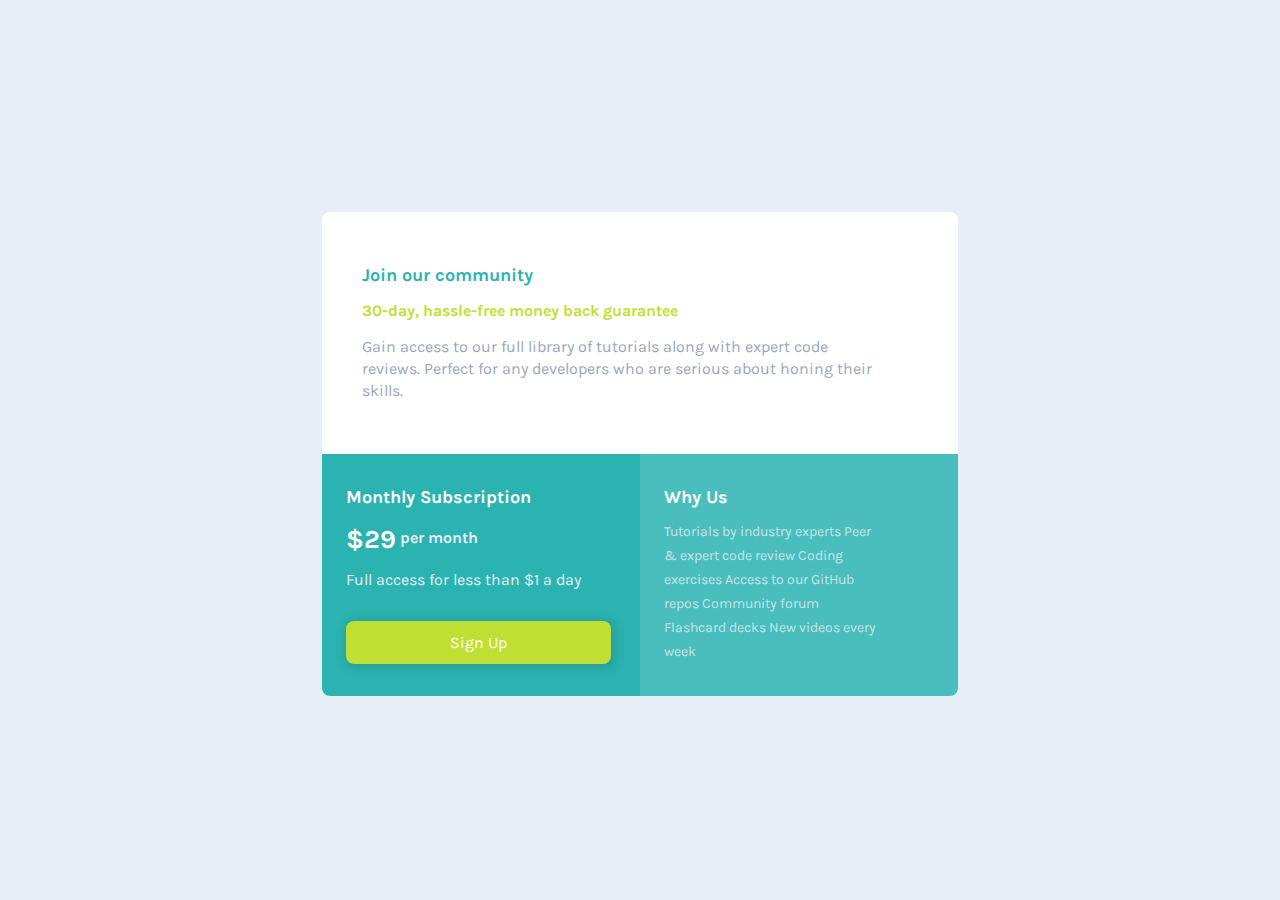
<file: single-price-grid-component-master/index.html>
<!DOCTYPE html>
<html lang="en">
<head>
  <meta charset="UTF-8">
  <meta name="viewport" content="width=device-width, initial-scale=1.0"> <!-- displays site properly based on user's device -->
  <link rel="icon" type="image/png" sizes="32x32" href="./images/favicon-32x32.png">
  <link rel="stylesheet" href="main.css">
  <title>Frontend Mentor | Single Price Grid Component</title>
</head>
<body>
  <section>
    <div id="call">
      <h1>Join our community</h1>
      <h2>30-day, hassle-free money back guarantee</h2>
      <p>Gain access to our full library of tutorials along with expert code reviews. 
        Perfect for any developers who are serious about honing their skills.</p>
    </div>

    <div id="price">
      <h1>Monthly Subscription</h1>
      <h2><span>$29</span> per month</h2>
      <p>Full access for less than $1 a day</p>
      <a href="#">Sign Up</a>
    </div>

    <div id="info">
      <h1>Why Us</h1>
      <p>  
        Tutorials by industry experts
        Peer & expert code review
        Coding exercises
        Access to our GitHub repos
        Community forum
        Flashcard decks
        New videos every week
      </p>
    </div>
  </section>  
</body>
</html>
</file>
<file: single-price-grid-component-master/main.css>
@import url('https://fonts.googleapis.com/css2?family=Karla:wght@400;700&display=swap');

* {
  margin: 0;
  box-sizing: border-box;
  font-family: 'Karla', sans-serif;
  font-size: 16px;
}


html {
  height: 100%;
}

body {
  height: 100%;
  background: hsl(204, 43%, 93%);
  display: grid;
  justify-content: center;
  align-items: center;
}

section {
  width: 313px;
  height: 726px;
  border-radius: 8px;
}

a {
  background:hsl(71, 73%, 54%);
  text-decoration: none;
  color: white;
  width: 265px;
  border-radius: 8px;
  padding: 12px;
  text-align: center;
  box-shadow: 2px 2px 10px 4px rgba(0, 0, 0, 0.1);
  margin-top: 16px;
}

h1 {
  font-size: 18px;
  color: white;
}

div {
  height: 242px;
  display: flex;
  flex-direction: column;
  justify-content: space-between;
  padding: 32px 24px;
}

#call {
  background: white;
  border-radius: 8px 8px 0 0;
}

#call h1 {
  color: #2BB3B1;
}

#call h2 {
  color: hsl(71, 73%, 54%);
}

#call p {
  color: hsl(218, 22%, 67%);
  font-size: 14px;
  line-height: 22px;
}

#price {
  background: #2BB3B1;
}

#price h2 {
  color: hsl(204, 43%, 93%);
}

span {
  font-size: 26px;
  vertical-align: middle;
  color: white;
}

#price p {
  color: hsl(204, 43%, 93%);
}

#info {
  background: #4ABEBD;
  border-radius: 0 0 8px 8px;
  padding-right: 80px;
}

#info p {
  color: hsla(204, 43%, 93%, 0.8);
  line-height: 24px;
  font-size: 14px;
}

@media (min-width: 640px) {
  section {
    width: 636px;
    height: 476px;
    display: grid;
    grid-template-columns: repeat(2, 1fr);
  }

  #call {
    grid-column: 1 / -1;
    padding: 44px 80px 44px 40px;
    justify-content: space-around;
  }

  #call p {
    font-size: 16px;
  }

  #price {
    border-radius: 0 0 0 8px;
  }

  #info {
    border-radius: 0 0 8px 0;
  }
}
</file>
